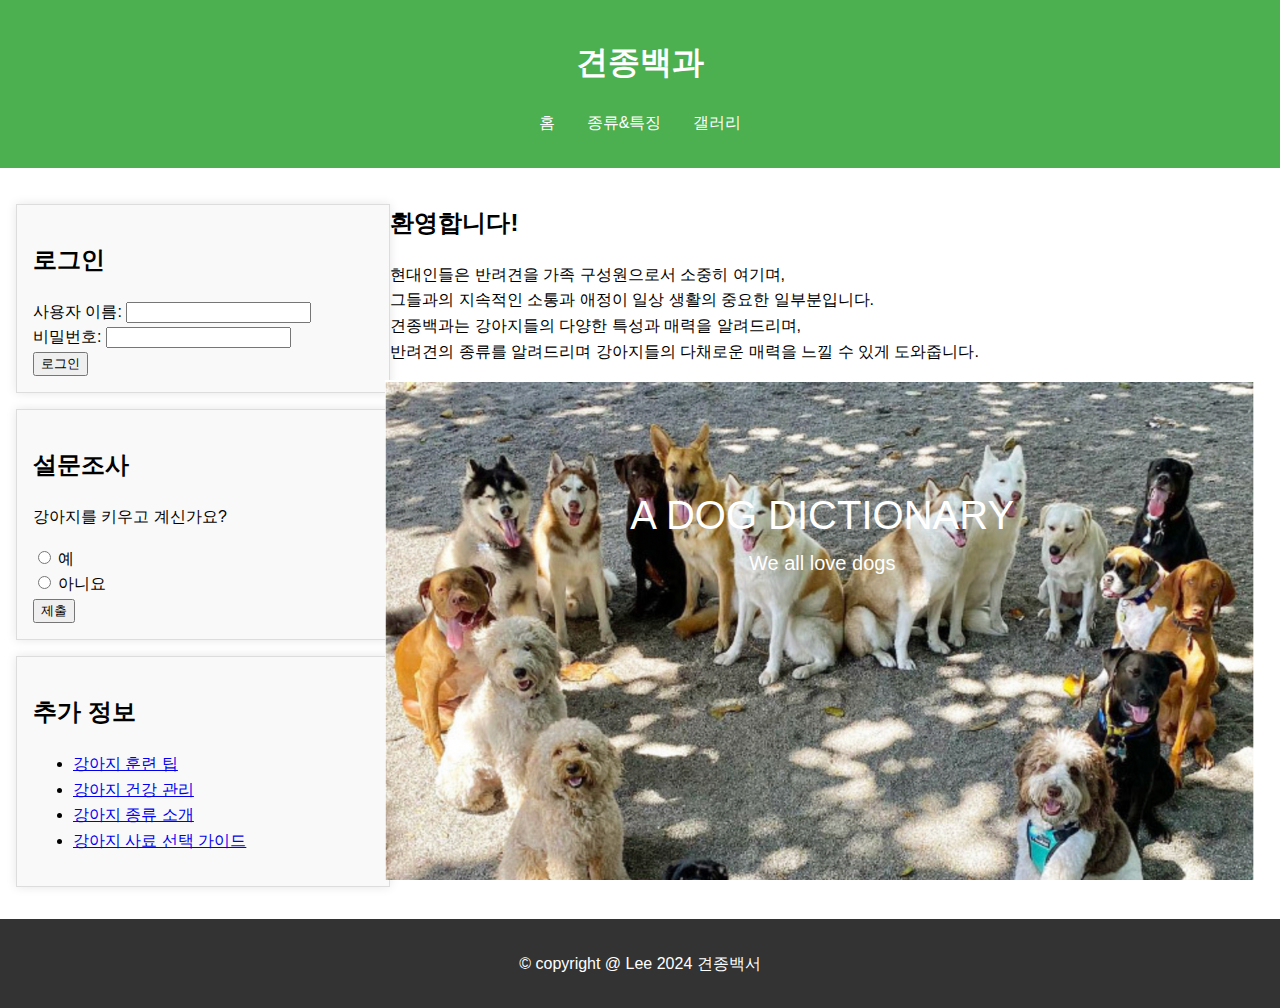
<file: index.html>
<!DOCTYPE html>
<html lang="ko">
<head>
    <meta charset="UTF-8">
    <meta name="viewport" content="width=device-width, initial-scale=1.0">
    <title>견종백과</title>
    <link rel="stylesheet" href="style.css">
    <style>
        .adv {
            width: 70%;
            margin: 0 auto; 
            padding-left: 5px;
        }

        .sub_bg {
            width: 100%;
            height: 500px;
            background: url('maindog.png') 0 0% no-repeat;
            background-size: 100%;
            animation: animate_background 10s linear infinite;
        }

        .sub_bg h2 {
            color: white;
            font-size: 40px;
            text-align: center;
            font-weight: 500;
            padding-top: 70px;
        }

        .sub_bg h2 span {
            display: block;
            font-size: 20px;
        }

        @keyframes animate_background {
            0% { background-position: 0% 0%; }
            50% { background-position: 0% 100%; }
            100% { background-position: 0% 0%; }
        }

        @media screen and (max-width: 500px) {
            .header, .side, .adv, .sub_bg {
                width: 100%;
            }
        }

        .content {
            margin-right: 10px; 
        }

        aside {
            width: 30%; 
            float: right; 
            margin-top: 20px;
        }
    </style>
</head>
<body>
    <header>
        <h1>견종백과</h1>
        <nav>
            <ul>
                <li><a href="index.html">홈</a></li>
                <li><a href="contents.html">종류&특징</a></li>
                <li><a href="gallery.html">갤러리</a></li>
            </ul>
        </nav>
    </header>
    <main>
        <aside>
            <section class="login">
                <h2>로그인</h2>
                <form action="index.html" method="post">
                    <label for="username">사용자 이름:</label>
                    <input type="text" id="username" name="username" required> <br>
                    <label for="password">비밀번호:</label>
                    <input type="password" id="password" name="password" required><br>
                    <button type="submit">로그인</button>
                </form>
            </section>
            <section class="survey">
                <h2>설문조사</h2>
                <form action="index.html" method="post">
                    <p>강아지를 키우고 계신가요?</p>
                    <input type="radio" id="yes" name="own_dog" value="yes">
                    <label for="yes">예</label><br>
                    <input type="radio" id="no" name="own_dog" value="no">
                    <label for="no">아니요</label><br>
                    <button type="submit">제출</button>
                </form>
            </section>
            <section class="additional-info">
                <h2>추가 정보</h2>
                <ul>
                    <li><a href="https://www.youtube.com/watch?v=b1yT9rbKIvE">강아지 훈련 팁</a></li>
                    <li><a href="https://www.youtube.com/watch?v=QRYC1GS8_Xk">강아지 건강 관리</a></li>
                    <li><a href="https://www.youtube.com/watch?v=DH_tcp9rihs">강아지 종류 소개</a></li>
                    <li><a href="https://www.youtube.com/watch?v=5ZZwYsNkseU">강아지 사료 선택 가이드</a></li>
                </ul>
            </section>
        </aside>
        <section class="content">
            <article>
                <h2>환영합니다!</h2>
                <p>현대인들은 반려견을 가족 구성원으로서 소중히 여기며,<br>
                    그들과의 지속적인 소통과 애정이 일상 생활의 중요한 일부분입니다.<br>
                    견종백과는 강아지들의 다양한 특성과 매력을 알려드리며, <br>
                    반려견의 종류를 알려드리며 강아지들의 다채로운 매력을 느낄 수 있게 도와줍니다.</p>
                <div class="sub_bg adv">
                    <h2> A DOG DICTIONARY <span> We all love dogs </span> </h2>
                </div>
            </article>
        </section>
    </main>
    <footer>
        <p>&copy; copyright @ Lee 2024 견종백서</p>
    </footer>
</body>
</html>
</file>
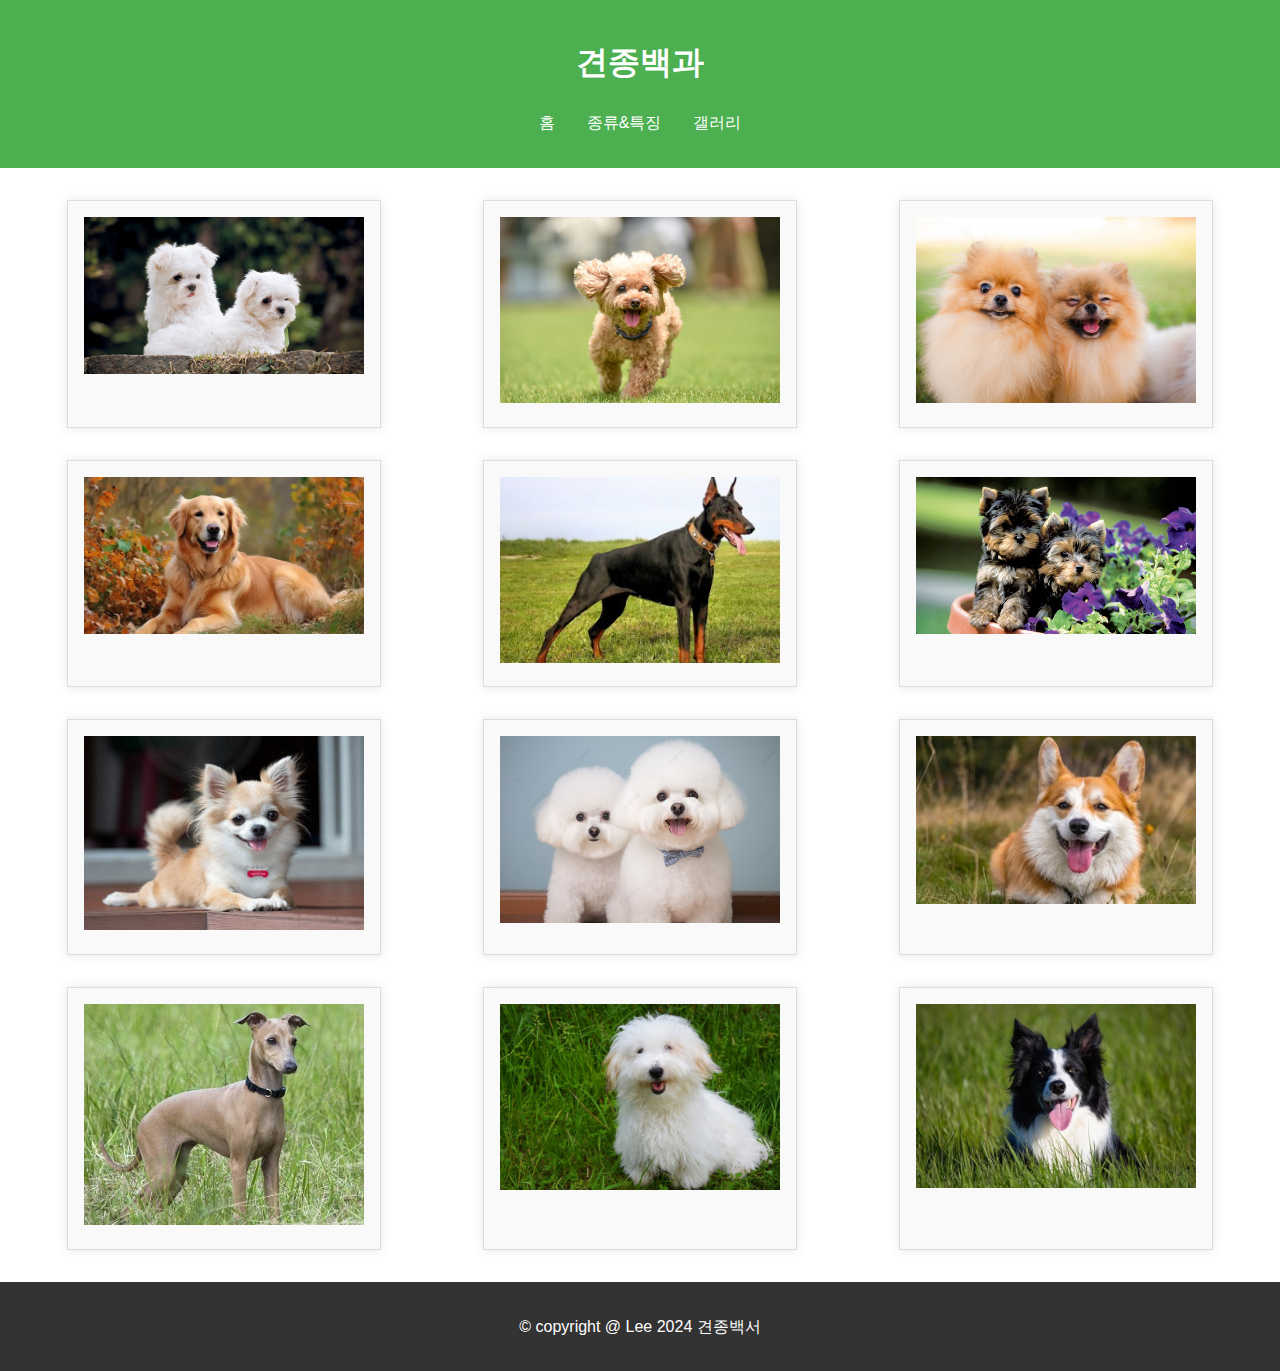
<file: contents.html>
<!DOCTYPE html>
<html lang="ko">
<head>
    <meta charset="UTF-8">
    <meta name="viewport" content="width=device-width, initial-scale=1.0">
    <title>종류&특징</title>
    <link rel="stylesheet" href="style.css">
</head>
<body>
    <header>
        <h1>견종백과</h1>
        <nav>
            <ul>
                <li><a href="index.html">홈</a></li>
                <li><a href="contents.html">종류&특징</a></li>
                <li><a href="gallery.html">갤러리</a></li>
            </ul>
        </nav>
    </header>
    <main>
        <section class="breeds">
            <div class="breed">
                <img src="dog 1.png" alt="말티즈" title="말티즈">
                <div class="description">
                    <h2>말티즈</h2>
                    <p>말티즈는 밝고 사교적인 성격을 지니고 있으며, 애정이 많습니다.</p>
                </div>
            </div>
            <div class="breed">
                <img src="dog 2.jpeg" alt="푸들" title="푸들">
                <div class="description">
                    <h2>푸들</h2>
                    <p>푸들은 지능이 높고 활발한 성격을 지니고 있습니다.</p>
                </div>
            </div>
            <div class="breed">
                <img src="dog 3.jpeg" alt="포메라니안" title="포메라니안">
                <div class="description">
                    <h2>포메라니안</h2>
                    <p>포메라니안은 에너지가 넘치고 충성심이 강합니다.</p>
                </div>
            </div>
            <div class="breed">
                <img src="dog 4.jpeg" alt="골든리트리버" title="골든리트리버">
                <div class="description">
                    <h2>골든리트리버</h2>
                    <p>골든리트리버는 온화하고 인내심이 많아 가족과 함께하기 좋습니다.</p>
                </div>
            </div>
            <div class="breed">
                <img src="dog 5.jpeg" alt="도베르만" title="도베르만">
                <div class="description">
                    <h2>도베르만</h2>
                    <p>도베르만은 용맹하고 보호자에게 충실합니다.</p>
                </div>
            </div>
            <div class="breed">
                <img src="dog 6.png" alt="요크셔테리어" title="요크셔테리어">
                <div class="description">
                    <h2>요크셔테리어</h2>
                    <p>요크셔테리어는 활기차고 호기심이 많으며 독립적입니다.</p>
                </div>
            </div>
            <div class="breed">
                <img src="dog 7.jpeg" alt="치와와" title="치와와">
                <div class="description">
                    <h2>치와와</h2>
                    <p>치와와는 작은 체구에 비해 용감하고 자신감이 넘칩니다.</p>
                </div>
            </div>
            <div class="breed">
                <img src="dog 8.png" alt="비숑프리제" title="비숑프리제">
                <div class="description">
                    <h2>비숑프리제</h2>
                    <p>비숑프리제는 밝고 사랑스러운 성격을 지니고 있습니다.</p>
                </div>
            </div>
            <div class="breed">
                <img src="dog9.jpeg" alt="웰시코기" title="웰시코기">
                <div class="description">
                    <h2>웰시코기</h2>
                    <p>활발하고 총명한 성격을 지니고 있습니다.</p>
                </div>
            </div>
            <div class="breed">
                <img src="dog10.jpeg" alt="이탈리아 그레이 하운드" title="이탈리아 그레이 하운드">
                <div class="description">
                    <h2>이탈리아 그레이 하운드</h2>
                    <p>이탈리아 그레이 하운드는 빠르고 겁이 없는 성격을 지니고 있습니다.</p>
                </div>
            </div>
            <div class="breed">
                <img src="dog11.jpeg" alt="꼬똥 드 툴레아" title="꼬똥 드 툴레아">
                <div class="description">
                    <h2>꼬똥 드 툴레아</h2>
                    <p>꼬똥 드 툴레아는 사교적이고 지적인 면모를 가지고 있습니다.</p>
                </div>
            </div>
            <div class="breed">
                <img src="dog12.jpeg" alt="보더콜리" title="보더콜리">
                <div class="description">
                    <h2>보더콜리</h2>
                    <p>보더콜리는 지적이고 활동적인 성격을 가지며, 충실하고 끈질긴 성격을 지니고 있습니다.</p>
                </div>
            </div>
        </section>
    </main>
    <footer>
        <p>&copy; copyright @ Lee 2024 견종백서 </p>
    </footer>
</body>
</html>
</file>
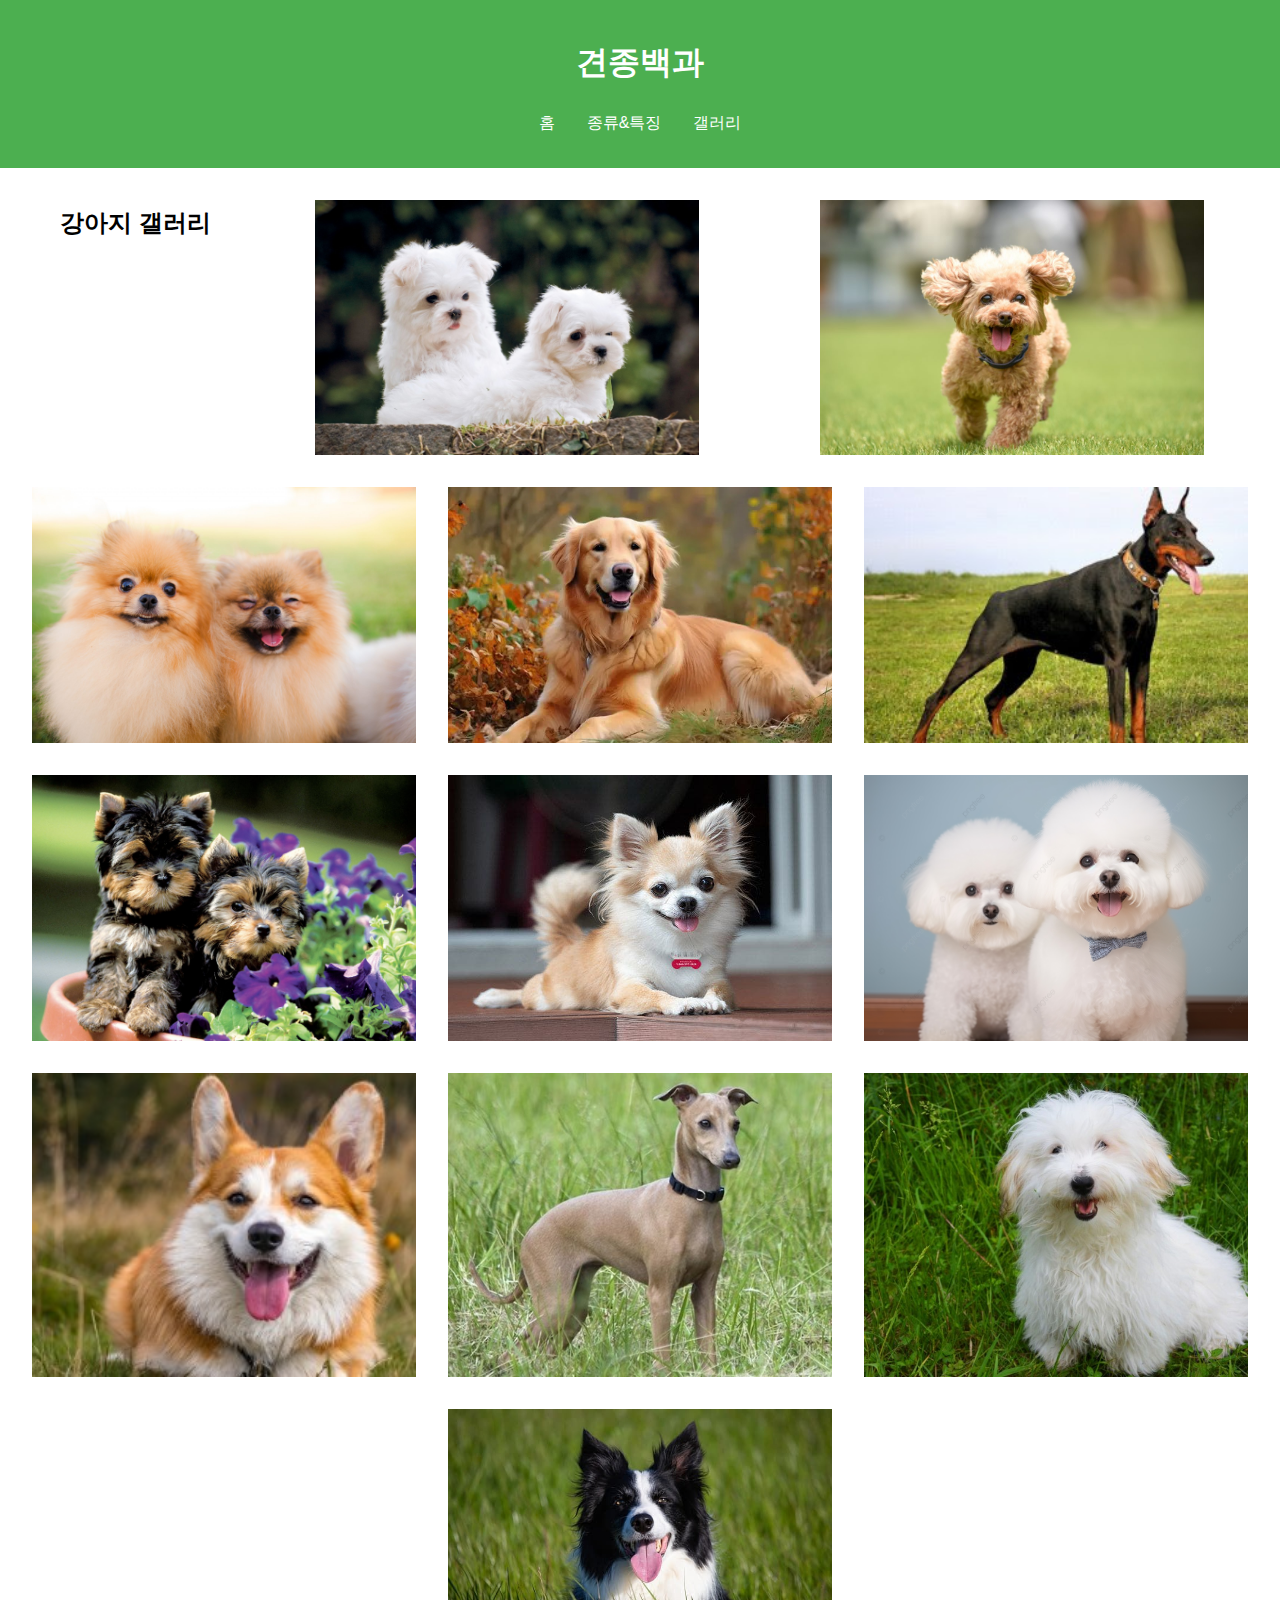
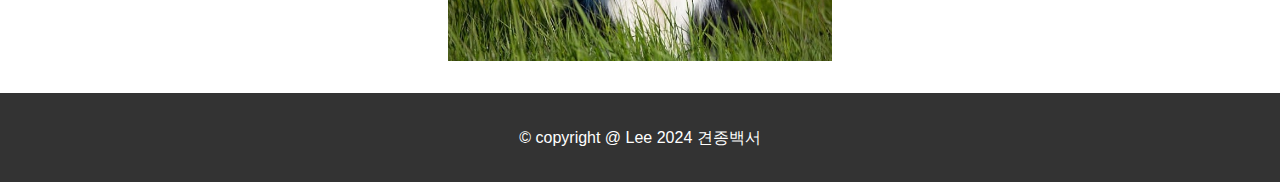
<file: gallery.html>
<!DOCTYPE html>
<html lang="en">
<head>
    <meta charset="UTF-8">
    <meta name="viewport" content="width=device-width, initial-scale=1.0">
    <title>갤러리</title>
    <link rel="stylesheet" href="style.css">
</head>
<body>
    <header>
        <h1>견종백과</h1>
        <nav>
            <ul>
                <li><a href="index.html">홈</a></li>
                <li><a href="contents.html">종류&특징</a></li>
                <li><a href="gallery.html">갤러리</a></li>
            </ul>
        </nav>
    </header>
    <main>
        <section class="gallery">
            <h2>강아지 갤러리</h2>
            <img src="dog 1.png" alt="말티즈" title="말티즈">
            <img src="dog 2.jpeg" alt="푸들" title="푸들">
            <img src="dog 3.jpeg" alt="포메라니안" title="포메라니안">
            <img src="dog 4.jpeg" alt="골든리트리버" title="골든리트리버">
            <img src="dog 5.jpeg" alt="도베르만" title="도베르만">
            <img src="dog 6.png" alt="요크셔테리어" title="요크셔테리어">
            <img src="dog 7.jpeg" alt="치와와" title="치와와">
            <img src="dog 8.png" alt="비숑프리제" title="비숑프리제">
            <img src="dog9.jpeg" alt="웰시코기" title="웰시코기">
            <img src="dog10.jpeg" alt="이탈리아 그레이 하운드" title="이탈리아 그레이 하운드">
            <img src="dog11.jpeg" alt="꼬똥 드 툴레아" title="꼬똥 드 툴레아">
            <img src="dog12.jpeg" alt="보더콜리" title="보더콜리">
        </section>
    </main>
    <footer>
        <p>&copy; copyright @ Lee 2024 견종백서</p>
    </footer>
</body>
</html>
</file>
<file: style.css>
body {
    font-family: Arial, sans-serif;
    margin: 0;
    padding: 0;
    line-height: 1.6;
}

header {
    background-color: #4CAF50;
    color: white;
    text-align: center;
    padding: 1rem 0;
}

nav ul {
    list-style: none;
    padding: 0;
    display: flex;
    justify-content: center;
}

nav ul li {
    margin: 0 1rem;
}

nav ul li a {
    color: white;
    text-decoration: none;
}

main {
    display: flex;
    padding: 1rem;
    flex-wrap: wrap; /* Added for better responsiveness */
}

section.content {
    flex: 2;
}

section.login, section.survey, section.additional-info {
    background-color: #f9f9f9;
    border: 1px solid #ddd;
    margin-bottom: 1rem;
    padding: 1rem;
    box-shadow: 0 0 10px rgba(0, 0, 0, 0.1);
    width: 100%; /* Ensures full width on smaller screens */
    box-sizing: border-box;
}

.breeds {
    display: flex;
    flex-wrap: wrap;
    justify-content: space-around;
}

.breed {
    background-color: #f9f9f9;
    border: 1px solid #ddd;
    margin: 1rem;
    padding: 1rem;
    width: calc(25% - 2rem);
    box-shadow: 0 0 10px rgba(0, 0, 0, 0.1);
    text-align: center;
}

.breed .description {
    display: none;
    padding: 10px;
    background-color: #f9f9f9;
    border: 1px solid #ddd;
    box-shadow: 0 0 10px rgba(0, 0, 0, 0.1);
    position: absolute;
    z-index: 1;
    max-height: 0;
    overflow: hidden;
    transition: max-height 0.3s ease-out;
}

.breed:hover .description {
    display: block;
    max-height: 200px; 
}

.breed img {
    max-width: 100%;
    height: auto;
    cursor: pointer;
}

.gallery {
    display: flex;
    flex-wrap: wrap;
    justify-content: space-around;
}

.gallery img {
    width: calc(33.33% - 2rem);
    height: auto;
    margin: 1rem;
    object-fit: cover;
}

footer {
    background-color: #333;
    color: white;
    text-align: center;
    padding: 1rem 0;
}

.adv {
    width: 70%;
    float: right;
}

.sub_bg {
    width: 70%;
    height: 300px;
    background: url('desk.jpg')0 0% no-repeat;
    background-size: 100%;
    animation: animate_background 10s linear;
}

.sub_bg h2 {
    color: white;
    font-size: 40px;
    text-align: center;
    font-weight: 500;
    padding-top: 70px;
}

.sub_bg h2 span {
    display: block;
    font-size: 20px;
}

@keyframes animate_background{
    0% {background-position: 0% 0% ;}
    50% {background-position: 0% 100% ;}
    100% {background-position: 0% 0% ;}
}

@media (max-width: 780px) {
    nav ul {
        flex-direction: column;
        align-items: center;
    }

    main {
        flex-direction: column;
        padding: 0 1rem; /* Add padding for better spacing */
    }

    .breed {
        width: calc(50% - 2rem);
    }

    .gallery img {
        width: calc(48% - 1rem); /* Two columns on smaller screens */
    }
}

@media (max-width: 500px) {
    .breed {
        width: calc(100% - 2rem);
    }

    .gallery img {
        width: calc(48% - 1rem); /* Two columns on smaller screens */
    }

    main {
        flex-direction: column;
        padding: 0 1rem; /* Add padding for better spacing */
    }

    section.login, section.survey, section.additional-info {
        width: 100%; /* Ensures full width on smaller screens */
        margin-bottom: 1rem;
    }
}
</file>
